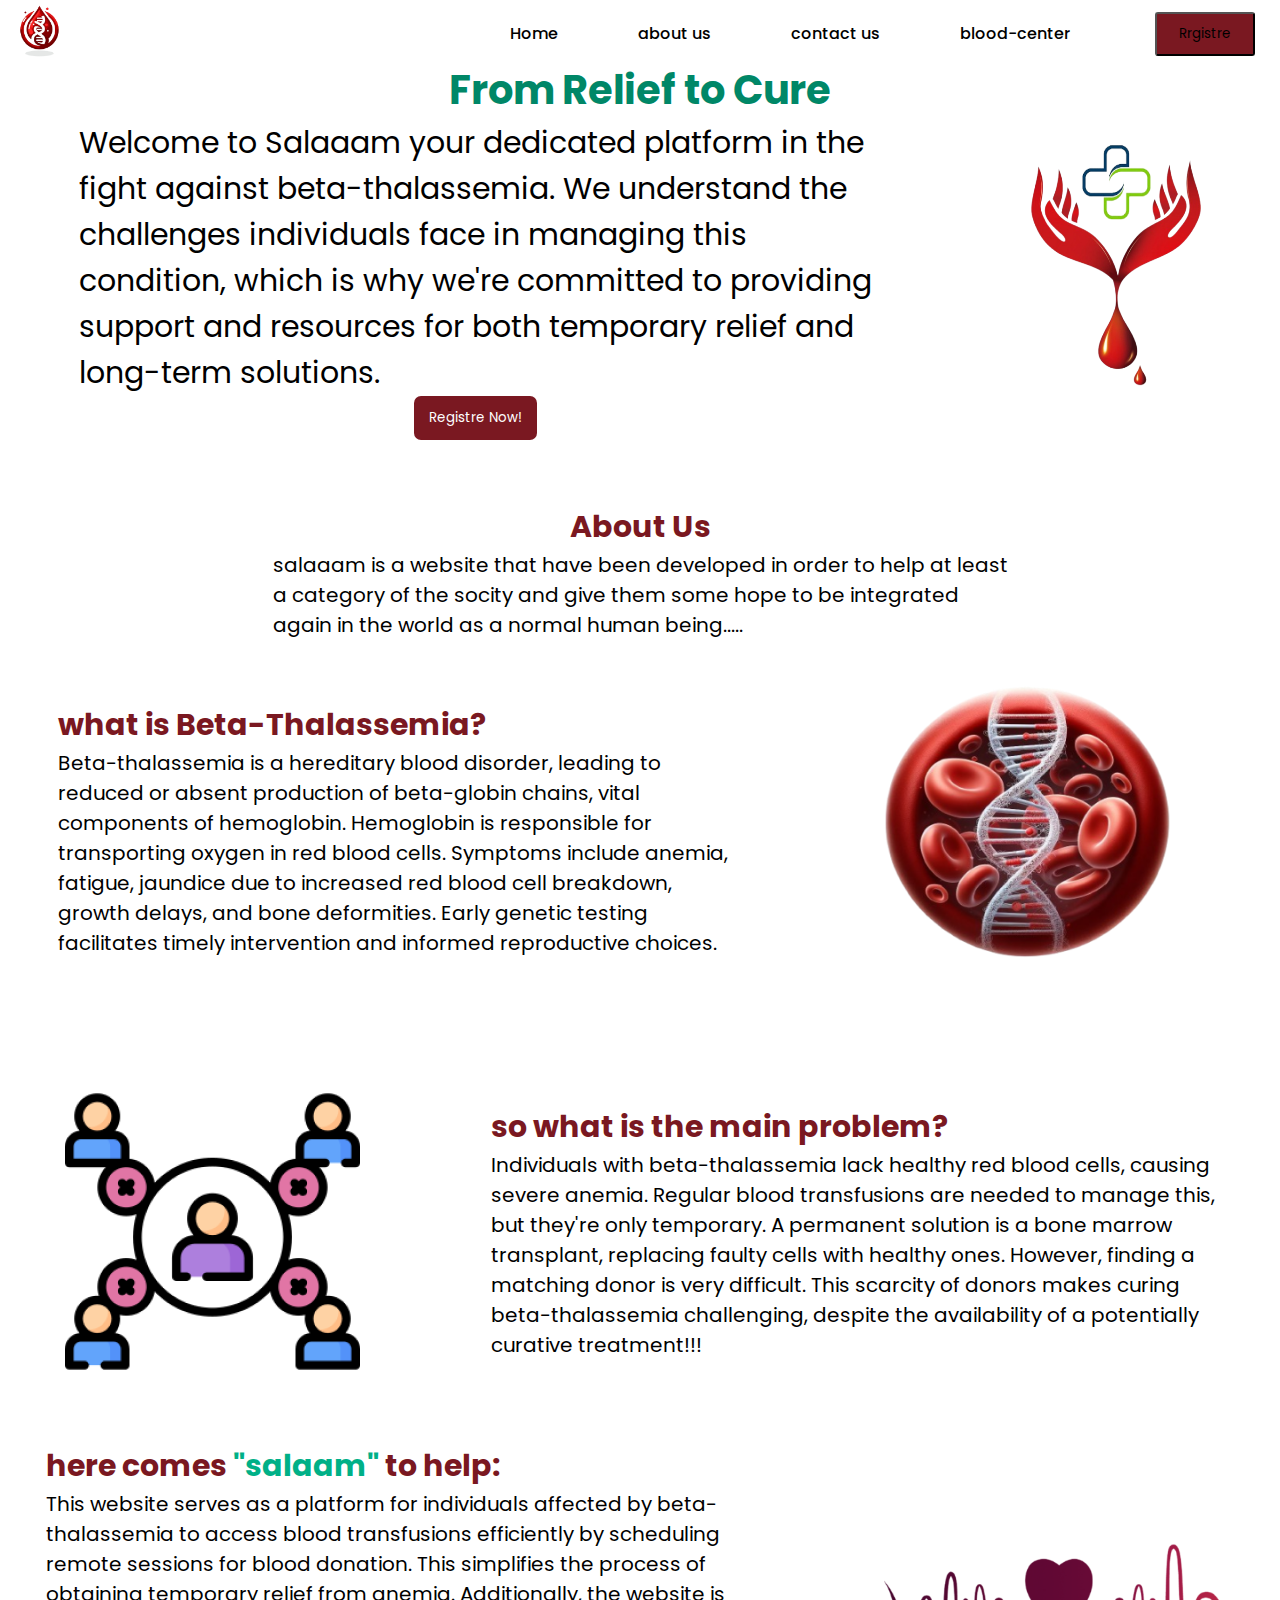
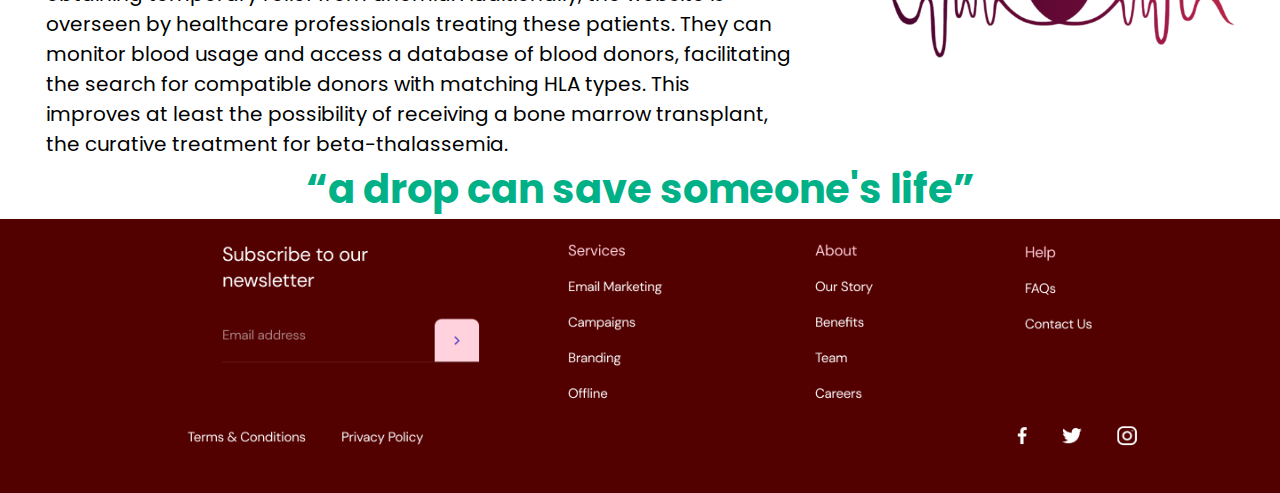
<file: projet hackin/index.html>
<!DOCTYPE html>
<html lang="en">
<head>
    <meta charset="UTF-8">
    <meta name="viewport" content="width=\, initial-scale=1.0">
    <title>Document</title>
    <link rel="stylesheet" href="style.css">
</head>
<body>
   

    <header>
        <div>
            <img src="./logo.png" alt="logo">
        </div>
        <div>
            <ul>
                <li><a href="">Home</a></li>
                <li><a href="">about us</a></li>
                <li><a href="">contact us</a></li>
                <li><a href="">blood-center</a></li>
                <li><button>Rrgistre</button></li>
            </ul>
        </div>
    </header>


    <section class="section">
        <h2 id="trans">
            Transforming Beta-Thalassemia Care: <br> <span>From Relief to Cure</span>
        </h2>
        <div class="welcom">
            <div class="salam">
            <p>
                Welcome to Salaaam your dedicated platform in the 
                <br>fight against beta-thalassemia. We understand the 
                <br>challenges individuals face in managing this 
                <br>condition, which is why we're committed to providing 
                <br>support and resources for both temporary relief and 
                <br>long-term solutions.
            </p>
            <button><a href="/regis_patient/reg.html">Registre Now!</a></button>
        </div>
        <img id="img1" src="./images/Group 320.png" alt="">
        </div>
        <div class="aboutus">
            <h4>
                About Us
            </h4>
            <p>
                salaaam is a website that have been developed in order to help at least 
                <br>a category of the socity and give them some hope to be integrated 
                <br>again in the world as a normal human being.....
            </p>
        </div>
        <div class="what">
            <div class="beta">
                <h4>
                    what is Beta-Thalassemia?
                </h4>
                <p>
                    Beta-thalassemia is a hereditary blood disorder, leading to 
                    <br>reduced or absent production of beta-globin chains, vital 
                    <br>components of hemoglobin. Hemoglobin is responsible for 
                    <br>transporting oxygen in red blood cells. Symptoms include anemia, 
                    <br>fatigue, jaundice due to increased red blood cell breakdown, 
                    <br>growth delays, and bone deformities. Early genetic testing 
                    <br>facilitates timely intervention and informed reproductive choices.
                </p>
            </div>
            <img src="./images/_4e81162a-c618-41c5-9a21-1c19ce6a3558-removebg-preview 1.png" alt="">
        </div>
        <div class="here">
            <img src="./images/4899583 1.png" alt="">
            <div class="invi">
                <h4>
                    so what is the main problem?
                </h4>
                <p>
                    Individuals with beta-thalassemia lack healthy red blood cells, causing 
                    <br>severe anemia. Regular blood transfusions are needed to manage this, 
                    <br>but they're only temporary. A permanent solution is a bone marrow 
                    <br>transplant, replacing faulty cells with healthy ones. However, finding a 
                    <br>matching donor is very difficult. This scarcity of donors makes curing 
                    <br>beta-thalassemia challenging, despite the availability of a potentially 
                    <br>curative treatment!!!
                </p>
            </div>

        </div>
        <div class="sowhat">
            <div class="this">
                <h4>
                    here comes  <span>"salaam"</span> to help:
                </h4>
                <p>
                    This website serves as a platform for individuals affected by beta-
                    <br>thalassemia to access blood transfusions efficiently by scheduling 
                    <br>remote sessions for blood donation. This simplifies the process of 
                    <br>obtaining temporary relief from anemia. Additionally, the website is 
                    <br>overseen by healthcare professionals treating these patients. They can 
                    <br>monitor blood usage and access a database of blood donors, facilitating 
                    <br>the search for compatible donors with matching HLA types. This 
                    <br>improves at least the possibility of receiving a bone marrow transplant, 
                    <br>the curative treatment for beta-thalassemia.
                </p>
            </div>
            <img src="./images/How To Get Blood.png" alt="">

        </div>
        <h2 id="drop">
            “a drop can save someone's life”
        </h2>
        <img src="./images/Footer.png" alt="">
    </section>





















































































<!-- <div class="home">
    <div class="search">
        <input type="search">
        <div class="zones">
            <input type="">
            <input type="">
        </div>
    </div>
</div>

<section class="center">
    <ul>
        <li class="first">Centers</li>
        <li>Phone Number</li>
        <li>Zones</li>
        <li>Status</li>
    </ul>
    <hr>
    <ul>
        <li class="first">TrustCare Medical Group.</li>
        <li>(225) 555-0118</li>
        <li>ORAN Algeria</li>
        <li id="open">open</li>
    </ul>
    <hr>
    <ul>
        <li class="first">Premier Health Center</li>
        <li>(205) 555-0100</li>
        <li>dubai UAE</li>
        <li id="close">close</li>
    </ul>
    <hr>
    <ul>
        <li class="first">Excellence Medical Associates.</li>
        <li>(302) 555-0107</li>
        <li>kabul Afganistane</li>
        <li id="close">close</li>
    </ul>
    <hr>
    <ul>
        <li class="first">kabul Afganistane</li>
        <li>(302) 555-0107</li>
        <li>kabul Afganistane</li>
        <li id="open/close">open</li>
    </ul>
    <!-- <hr>
    <ul>
        <li></li>
        <li></li>
        <li></li>
        <li id="open/close">open</li>
    </ul>
    <hr>
    <ul>
        <li></li>
        <li></li>
        <li></li>
        <li id="open/close">open</li>
    </ul>
    <hr>
    <ul>
        <li></li>
        <li></li>
        <li></li>
        <li id="open/close">open</li>
    </ul>
    <hr>
    <ul>
        <li></li>
        <li></li>
        <li></li>
        <li id="open/close">open</li>
    </ul>
    <hr>
    <ul>
        <li></li>
        <li></li>
        <li></li>
        <li id="open/close">open</li>
    </ul> -->
   
</body>
</html>
</file>
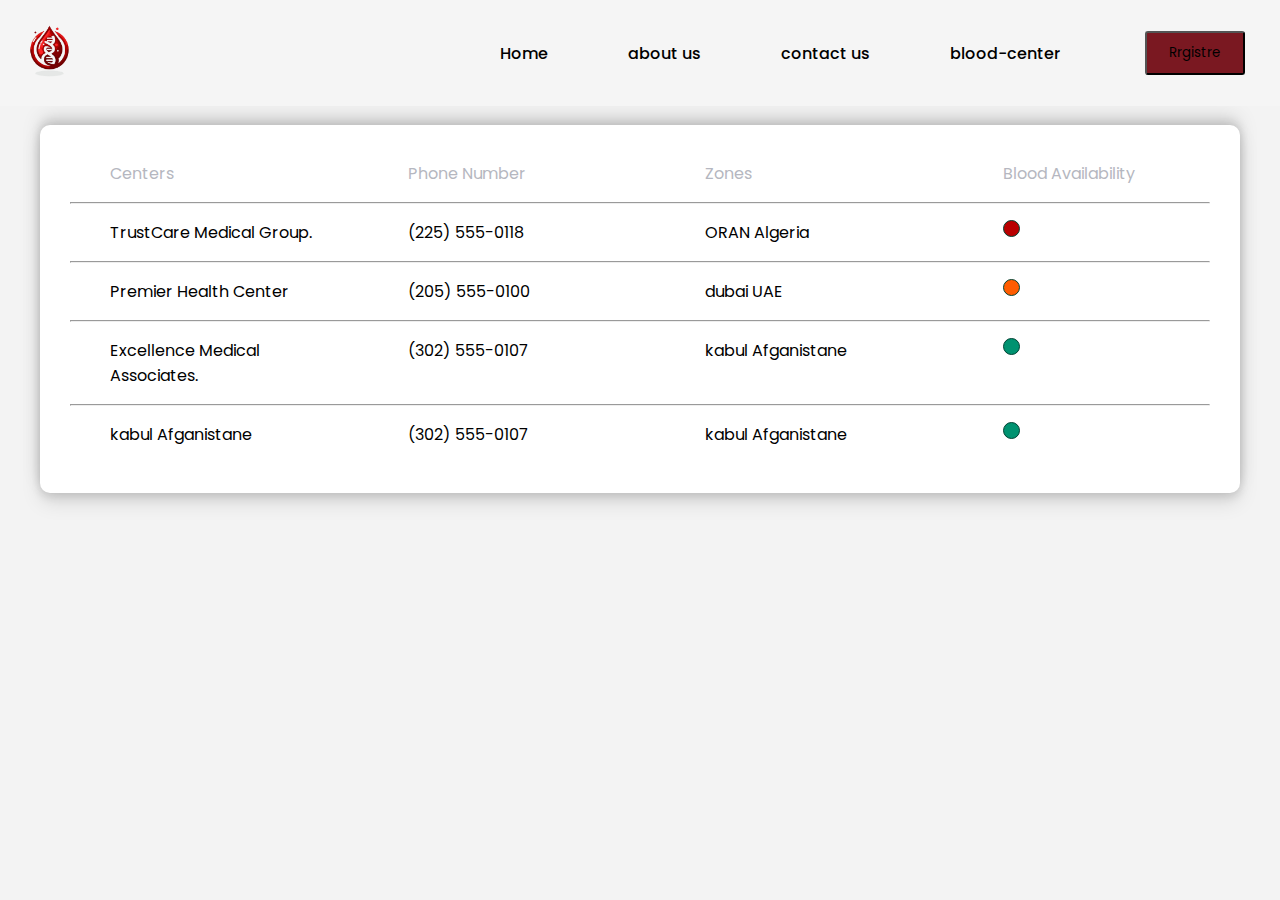
<file: after_log/after.html>
<!DOCTYPE html>
<html lang="en">
    <head>
        <meta charset="UTF-8">
        <meta name="viewport" content="width=\, initial-scale=1.0">
        <link rel="stylesheet" href="style.css">
        <title>Document</title>
        
    </head>
<body>
    <header>
        <div>
            <img src="./logo.png" alt="logo">
        </div>
        <div>
            <ul>
                <li><a href="">Home</a></li>
                <li><a href="">about us</a></li>
                <li><a href="">contact us</a></li>
                <li><a href="">blood-center</a></li>
                <li><button>Rrgistre</button></li>
            </ul>
        </div>
    </header>

      <div class="search-bar"> 
        <div class="search-bar">
            <form action="/search">
              <input type="text" placeholder="Search" class="search-input">
              <button type="submit" class="search-button">Search</button>
            </form>
          </div>
           </div>
    <div class="filter-container">
        <select class="filter">
          <option value="">Zones</option>
          <option value="ORAN'Algeria">ORAN'Algeria</option>
          <option value="dubai 'UAE'">dubai 'UAE'</option>
          <option value="kabul'Afganistane'">kabul'Afganistane'</option>
          <!-- Add the remaining options here -->
        </select>
        <select id="zone" class="filter">
          <option value="">Bloody bunch</option>
          <option value="AB">AB</option>
          <option value="A">A</option>
          <option value="B">B</option>
          <option value="O">O</option>
        </select>
      </div>
<!-- <br> -->
<br>
<section class="center">
    <ul class="first">
        <li>Centers</li>
        <li>Phone Number</li>
        <li>Zones</li>
        <li>Blood Availability</li>
    </ul>
    <hr>
    <ul>
        <li >TrustCare Medical Group.</li>
        <li>(225) 555-0118</li>
        <li>ORAN Algeria</li>
        <li class="circle"id="l"></li>
    </ul>
    <hr>
    <ul>
        <li >Premier Health Center</li>
        <li>(205) 555-0100</li>
        <li>dubai UAE</li>
        <li class="circle" id="c"></li>
    </ul>
    <hr>
    <ul>
        <li>Excellence Medical Associates.</li>
        <li>(302) 555-0107</li>
        <li>kabul Afganistane</li>
        <li class="circle" id="s"></li>
    </ul>
    <hr>
    <ul>
        <li>kabul Afganistane</li>
        <li>(302) 555-0107</li>
        <li>kabul Afganistane</li>
        <li class="circle" id="s"></li>
    </ul>
    <!-- <hr>
    <ul>
        <li></li>
        <li></li>
        <li></li>
        <li id="open/close">open</li>
    </ul>
    <hr>
    <ul>
        <li></li>
        <li></li>
        <li></li>
        <li id="open/close">open</li>
    </ul>
    <hr>
    <ul>
        <li></li>
        <li></li>
        <li></li>
        <li id="open/close">open</li>
    </ul>
    <hr>
    <ul>
        <li></li>
        <li></li>
        <li></li>
        <li id="open/close">open</li>
    </ul>
    <hr>
    <ul>
        <li></li>
        <li></li>
        <li></li>
        <li id="open/close">open</li>
    </ul> -->
</section>
   
</body>
</html>
</file>
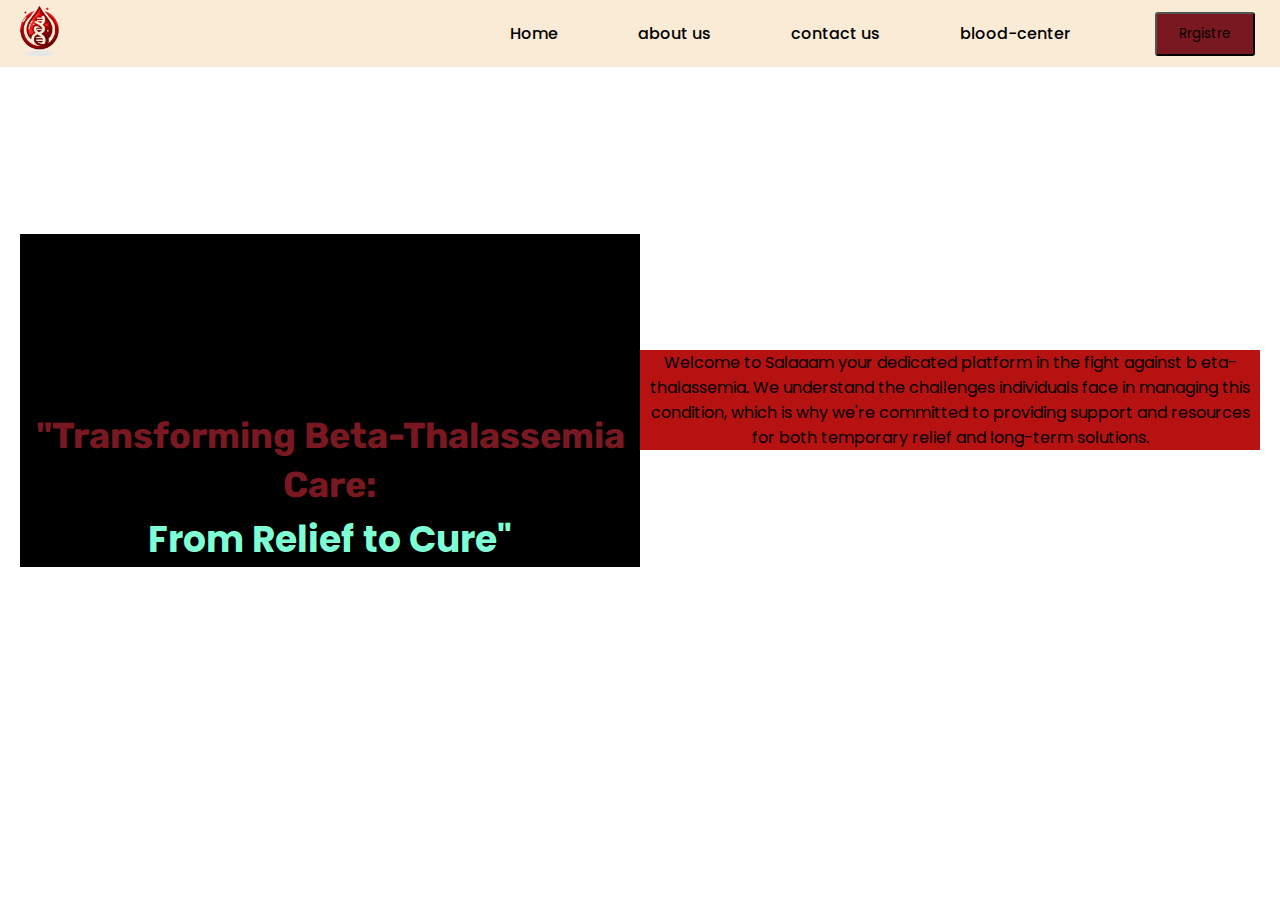
<file: main_page/home.html>
<!DOCTYPE html>
<html lang="en">

<head>
    <meta charset="UTF-8">
    <meta name="viewport" content="width=device-width, initial-scale=1.0">
    <title>Document</title>
    <link rel="stylesheet" href="./style.css">
</head>

<body>
    <header>
        <div>
            <img src="./logo.png" alt="logo">
        </div>
        <div>
            <ul>
                <li><a href="">Home</a></li>
                <li><a href="">about us</a></li>
                <li><a href="">contact us</a></li>
                <li><a href="">blood-center</a></li>
                <li><button>Rrgistre</button></li>
            </ul>
        </div>
    </header>
    <section class="hero">
       <div class="title">
            <h1>"Transforming Beta-Thalassemia Care:
            <span><br>From Relief to Cure"</span></h1></div>
            <div class="start">
                <div>
                <p>Welcome to Salaaam your dedicated platform in the fight against b
                    eta-thalassemia. We understand the challenges individuals
                     face in managing this condition, which is why we're 
                     committed to providing support and resources for both
                      temporary relief and long-term solutions.</p>
                    </div>
            </div>
    </section>
</body>

</html>
</file>
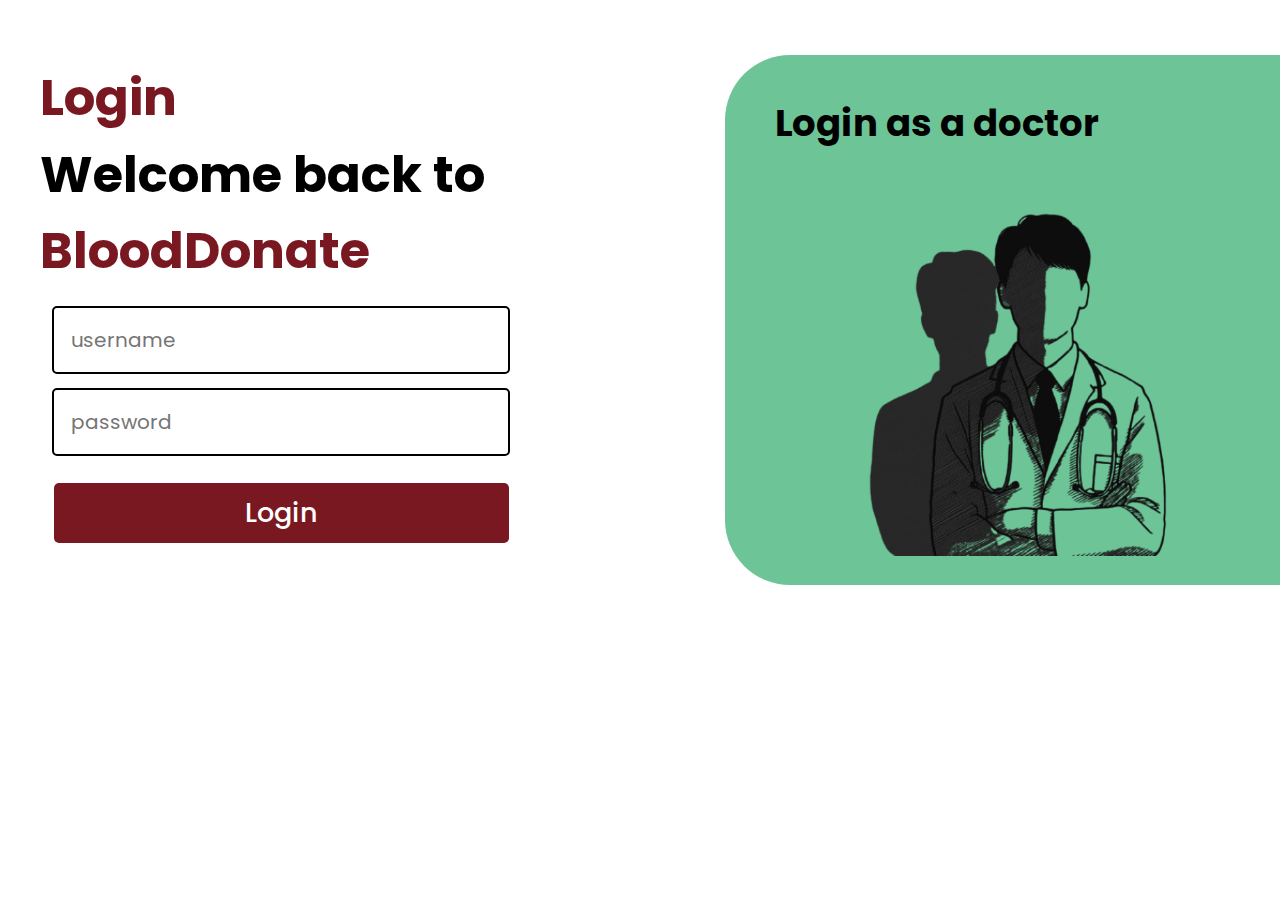
<file: regi_doctor/LOG.HTML>
<!DOCTYPE html>
<html lang="en">

<head>
    <meta charset="UTF-8">
    <meta name="viewport" content="width=device-width, initial-scale=1.0">
    <link rel="stylesheet" href="./style.css">
    <title>log in</title>
</head>

<body>
    <section class="login">
        <div class="registre">
        <div class="txt">
            <h2>Login</h2>
            <h3>Welcome back to  <span>BloodDonate</span></h3>
        </div>
        <div class="inp">

            <div><input type="email" placeholder="username"></div>
            <div><input type="password" placeholder="password"></div>
            <div class="but">
                <button>Login</button>
            </div>
        </div>
    </div>
        <div class="green">
           <h1>Login as a doctor</h1>
         <img src="./_8bd8317e-36d1-4e81-8753-f6ba4c35b02c-removebg-preview 1.png" alt="doctor">
        </div>
    </section>
</body>

</html>
</file>
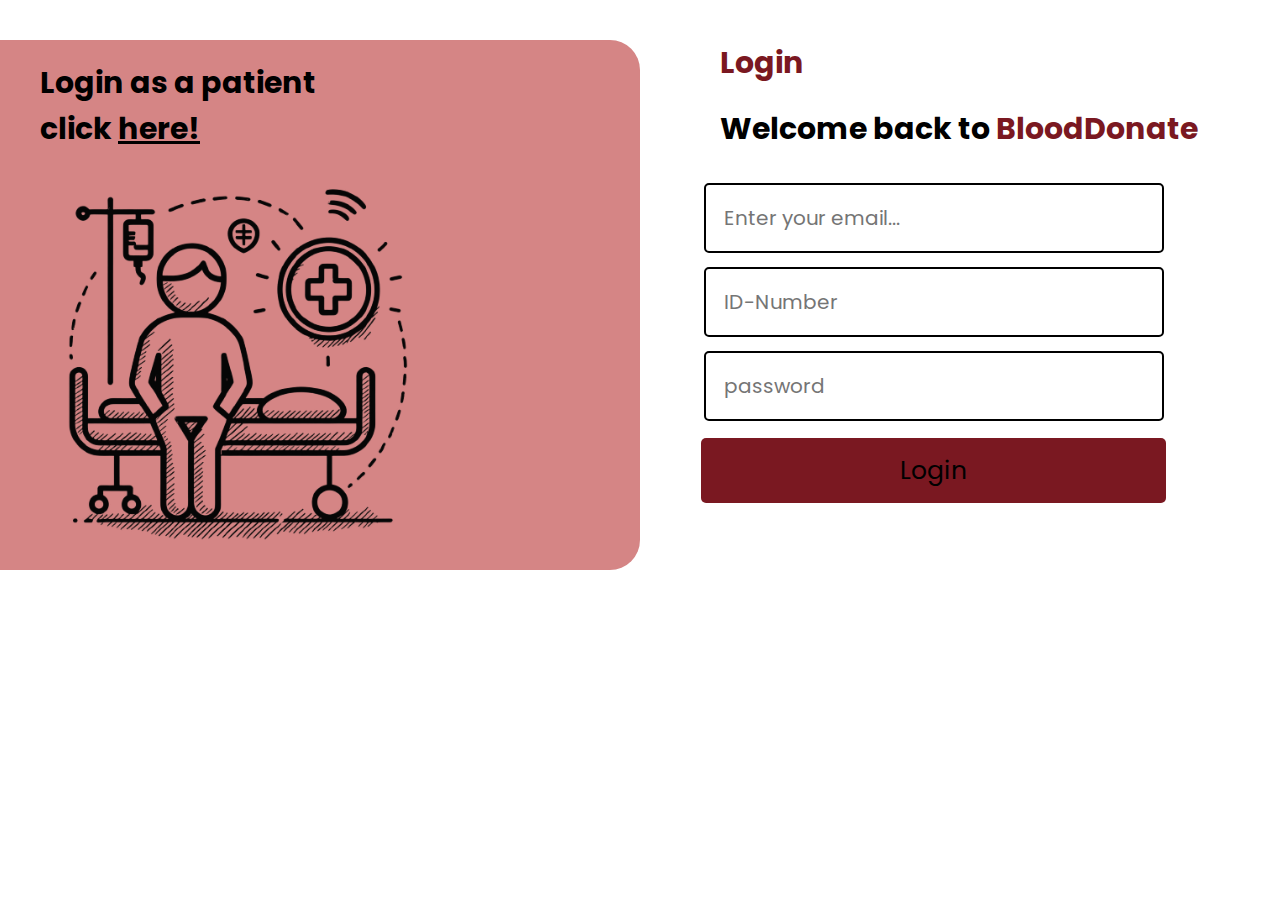
<file: regis_patient/reg.html>
<!DOCTYPE html>
<html lang="en">

<head>
    <meta charset="UTF-8">
    <meta name="viewport" content="width=device-width, initial-scale=1.0">
    <link rel="stylesheet" href="./style.css">
    <title>log in</title>
</head>

<body>
  
    <section class="login">
        
        <div class="green">
            <h1>Login as a patient  <br>click  <a href="../regi_doctor/LOG.HTML"> here! </a></h1>
            <img src="./_61d52312-49ad-4cc2-bdcd-f30a7004eb2c-removebg-preview 1.png" alt="patient">
        </div>

        <div class="registre">
            <div class="txt">
                <h2>Login</h2>
                <h1>Welcome back to <span>BloodDonate</span></h1>
            </div>
            <div class="inp">

                <div><input type="email" placeholder="Enter your email..."></div>
                <div><input type="ID-Number"  placeholder="ID-Number"></div>
                <div><input type="password"  placeholder="password"></div>
               
                <div class="but">
                    <button><a href="../after_log/after.html">Login</a></button>
                </div>
            </div>
        </div>

    </section>
</body>

</html>
</file>
<file: projet hackin/style.css>
@import url('https://fonts.googleapis.com/css2?family=Poppins:ital,wght@0,100;0,200;0,300;0,400;0,500;0,600;0,700;0,800;0,900;1,100;1,200;1,300;1,400;1,500;1,600;1,700;1,800;1,900&display=swap');
@import url('https://fonts.googleapis.com/css2?family=Katibeh&family=Rubik:ital,wght@0,300;0,400;0,500;0,600;0,700;0,800;0,900;1,300;1,400;1,500;1,600;1,700;1,800;1,900&display=swap');
@import url('https://fonts.googleapis.com/css2?family=Katibeh&family=Readex+Pro:wght@200;300;400;500;600;700&family=Rubik:ital,wght@0,300;0,400;0,500;0,600;0,700;0,800;0,900;1,300;1,400;1,500;1,600;1,700;1,800;1,900&display=swap');

*{
    font-family: 'Poppins' , sans-serif;
    padding: 0px;
    margin:0px;
}

header{
    display: flex;
    justify-content: space-between;
    align-items: center;
    /* padding: 10px; */
    position: fixed;
    /* background-color: #7A1821; */
    width: 100%;
    background-color:  white;

    
}

header ul {
    display: flex;
    list-style: none;
    gap: 80px;
    align-items: center;
    font-weight: 500; /* corrected */
   margin-right: 20px;

}

header ul li a{
    text-decoration: none;
    color: black;
}

header ul li button{
    background-color: #7A1821;
    padding: 10px;
    margin: 5px;
    border-radius: 3px;
    width: 100px;
}
header ul li button:hover{
    background-color: rgb(153, 153, 153);
    transition: 1s;
}
header h1{
    margin-left: 50px;
}
header img {
    height: 60px;
    width: 80px;
}

.nav {
    font-size: 30px;
    margin-top: 20px;
}
.circle {
    height: 15px;
    width: 15px;
    color: #014334;
    border: solid 1px;
    border-radius: 100%;
    display: inline-block;}
.search{
    display: flex;
    flex-direction: column;
    align-items:center;
    justify-content: space-between;
    height: 60px;
}
.filter-container {
    margin-bottom: 20px;
    align-items:center;
    justify-content:  space-between ;
    margin-left: 25%;
    padding-top: 20px;
  }
  #zone {
    margin-left: 106px;
  }
  
  .filter {
    background-color: #d9d9d961;
    width: 200px;
    padding: 5px;
    border-radius: 15px;
    border: 1px solid #ccc;
  }
.center{
    border-radius: 20px;
    background-color:#ffffff;
    padding: 1px;
    border-radius: 10px;
  padding: 30px;
  box-shadow: 0px 10px 20px rgba(0, 0, 0, 0.1), 
              0px 5px 10px rgba(0, 0, 0, 0.1),
              0px -5px 10px rgba(0, 0, 0, 0.1),
              0px -10px 20px rgba(0, 0, 0, 0.1);
    margin-left: 40px;
    margin-right:40px ;
    padding-top: 20px;
}

.center ul{
    display: grid;
    grid-template-columns: repeat(4,1fr);
    grid-template-rows: repeat(1fr);
    grid-column-gap: 90px;
    list-style: none;
}
.first {
    color: #B5B7C0;
}
#s {
background-color: #009270;
}
#c {
    background-color: #FF5C00;
}
#l {
    background-color: #b90000;
}




.section{
    display : flex;
    flex-direction: column;
    justify-content: space-around;

   
   


}
#trans{
    font-size:40px;
    display: flex;
    flex-direction: column;
    align-items: center;
    color: #7A1821;
}
#trans span{
    color:#008767;
}
.welcom{
    display: flex;
    justify-content: space-around;

}
#img1{
    width: 170px;
    height: 270px;
}
.salam{
    display: flex;
    flex-direction: column;
    align-items: center;
    justify-content: center;
}

.salam p{
    font-size: 30px;
}

.salam button a{
    text-decoration: none;
    color: white;
}
.salam button{
    border:none;
    border-radius: 7px;
    padding:12px 15px 12px 15px;
    color:white;
    background-color: #7A1821;

}

.salam button:hover{
    scale: 1.1;
    background-color: crimson;
    cursor: pointer;
    transition: 0.8s;
}



.aboutus{
    display: flex;
    flex-direction: column;
    align-items: center;
    margin-top: 5%;
}

.aboutus p{
    font-size: 20px;
}

.aboutus h4{
    font-size: 30px;
    color: #7A1821;

}


.what{
    display: flex;
    justify-content: space-around;
    align-items: center;

}
.what img{
    width: 380px;
    height: 380px;
}

.beta h4{
    font-size: 30px;
    color: #7A1821;
}
.beta p{
    font-size: 20px;
}


.sowhat{
    display: flex;
    justify-content: space-around;
    align-items: center;
    margin-top: 5%;
}
.sowhat img{
    width:350px;
}


.invi h4{
    font-size: 30px;
    color: #7A1821;
}
.invi p{
    font-size: 20px;
}

.here{
    display: flex;
    justify-content: space-around;
    align-items: center;
    margin-top: 5%;
}
.this h4{
    font-size: 30px;
    color:#7A1821;
}
.this span{
    color: #00B087;
}

.this p{
    font-size: 20px;
}




#drop {
    display: flex;
    justify-content: space-around;
    align-items: center;
    font-size: 40px;
    color: #00B087;
}
</file>
<file: after_log/style.css>
@import url('https://fonts.googleapis.com/css2?family=Poppins:ital,wght@0,100;0,200;0,300;0,400;0,500;0,600;0,700;0,800;0,900;1,100;1,200;1,300;1,400;1,500;1,600;1,700;1,800;1,900&display=swap');
@import url('https://fonts.googleapis.com/css2?family=Katibeh&family=Rubik:ital,wght@0,300;0,400;0,500;0,600;0,700;0,800;0,900;1,300;1,400;1,500;1,600;1,700;1,800;1,900&display=swap');
@import url('https://fonts.googleapis.com/css2?family=Katibeh&family=Readex+Pro:wght@200;300;400;500;600;700&family=Rubik:ital,wght@0,300;0,400;0,500;0,600;0,700;0,800;0,900;1,300;1,400;1,500;1,600;1,700;1,800;1,900&display=swap');
*{
    font-family: 'Poppins', sans-serif;
}
body{
    margin: 0px;
    padding: 0px;
    background-color: #f3f3f3;
    justify-content: space-between;
}
.nav {
    font-size: 30px;
    margin-top: 20px;
}
header{
    display: flex;
    justify-content: space-between;
    align-items: center;
    /* padding: 10px; */
    position: fixed;
    /* background-color: #7A1821; */
    width: 100%;
    background-color:  white;

    
}

header ul {
    display: flex;
    list-style: none;
    gap: 80px;
    align-items: center;
    font-weight: 500; /* corrected */
   margin-right: 20px;

}

header ul li a{
    text-decoration: none;
    color: black;
}

header ul li button{
    background-color: #7A1821;
    padding: 10px;
    margin: 5px;
    border-radius: 3px;
    width: 100px;
}
header ul li button:hover{
    background-color: rgb(153, 153, 153);
    transition: 1s;
}
header h1{
    margin-left: 50px;
}
header img {
    height: 60px;
    width: 80px;
}


.circle {
    height: 15px;
    width: 15px;
    color: #014334;
    border: solid 1px;
    border-radius: 100%;
    display: inline-block;}
.search{
    display: flex;
    flex-direction: column;
    align-items:center;
    justify-content: space-between;
    height: 60px;
}
.filter-container {
    margin-bottom: 20px;
    align-items:center;
    justify-content:  space-between ;
    margin-left: 25%;
    padding-top: 20px;
  }
  #zone {
    margin-left: 106px;
  }
  
  .filter {
    background-color: #d9d9d961;
    width: 200px;
    padding: 5px;
    border-radius: 15px;
    border: 1px solid #ccc;
  }
.center{
    border-radius: 20px;
    background-color:#ffffff;
    padding: 1px;
    border-radius: 10px;
  padding: 30px;
  box-shadow: 0px 10px 20px rgba(0, 0, 0, 0.1), 
              0px 5px 10px rgba(0, 0, 0, 0.1),
              0px -5px 10px rgba(0, 0, 0, 0.1),
              0px -10px 20px rgba(0, 0, 0, 0.1);
    margin-left: 40px;
    margin-right:40px ;
    padding-top: 20px;
}

.center ul{
    display: grid;
    grid-template-columns: repeat(4,1fr);
    grid-template-rows: repeat(1fr);
    grid-column-gap: 90px;
    list-style: none;
}
.first {
    color: #B5B7C0;
}
#s {
background-color: #009270;
}
#c {
    background-color: #FF5C00;
}
#l {
    background-color: #b90000;
}
body{
    height: 100%;
    width: 100%;
    height: 100vh;
    overflow-y: hidden;
}

header{
    display: flex;
    justify-content: space-between;
    align-items: center;
    padding: 10px;
    width:-webkit-fill-available;
    background-color: #f5f5f5;

    
}

header ul {
    display: flex;
    list-style: none;
    gap: 80px;
    align-items: center;
    font-weight: 500; 
   margin-right: 20px;

}

header ul li a{
    text-decoration: none;
    color: black;
}

header ul li button{
    background-color: #7A1821;
    padding: 10px;
    margin: 5px;
    border-radius: 3px;
    width: 100px;
}
header ul li button:hover{
    background-color: rgb(153, 153, 153);
    transition: 1s;
}
header h1{
    margin-left: 50px;
}
header img {
    height: 60px;
    width: 80px;
}
.user {
    object-fit: contain;
    width: 62px;
    height: 130px;
}

.logo {
    object-fit: contain;
    width: 150px;
    height: 130px;
}
.log {
    display: flex;
}

.arrow {
    object-fit: contain;
    width: 25px;
    height: 40px;
}
.expand {
    display: flex;
}
.head { 
    transform: translateY(-30px);
    background-color: rgba(255, 255, 255, 0.8); 
    border-bottom-left-radius: 20px;

    border-bottom-right-radius: 20px; /* Rounded corners */
    box-shadow: 0 0 10px rgba(0, 0, 0, 0.8); /* Shadow effect */
    /* Adjust background color, radius, and shadow properties as needed */
  }
</file>
<file: main_page/style.css>
@import url('https://fonts.googleapis.com/css2?family=Poppins:ital,wght@0,100;0,200;0,300;0,400;0,500;0,600;0,700;0,800;0,900;1,100;1,200;1,300;1,400;1,500;1,600;1,700;1,800;1,900&display=swap');
@import url('https://fonts.googleapis.com/css2?family=Katibeh&family=Rubik:ital,wght@0,300;0,400;0,500;0,600;0,700;0,800;0,900;1,300;1,400;1,500;1,600;1,700;1,800;1,900&display=swap');
@import url('https://fonts.googleapis.com/css2?family=Katibeh&family=Readex+Pro:wght@200;300;400;500;600;700&family=Rubik:ital,wght@0,300;0,400;0,500;0,600;0,700;0,800;0,900;1,300;1,400;1,500;1,600;1,700;1,800;1,900&display=swap');

*{
    margin: 0;
    padding: 0;
    font-family: "Poppins", sans-serif;
}

body{
    height: 100%;
    width: 100%;
    height: 100vh;
    overflow-y: hidden;
}

header{
    display: flex;
    justify-content: space-between;
    align-items: center;
    /* padding: 10px; */
    position: fixed;
    /* background-color: #7A1821; */
    width: 100%;
    background-color: antiquewhite;

    
}

header ul {
    display: flex;
    list-style: none;
    gap: 80px;
    align-items: center;
    font-weight: 500; /* corrected */
   margin-right: 20px;

}

header ul li a{
    text-decoration: none;
    color: black;
}

header ul li button{
    background-color: #7A1821;
    padding: 10px;
    margin: 5px;
    border-radius: 3px;
    width: 100px;
}
header ul li button:hover{
    background-color: rgb(153, 153, 153);
    transition: 1s;
}
header h1{
    margin-left: 50px;
}
header img {
    height: 60px;
    width: 80px;
}

.hero {
    display: flex;
    justify-content: center;
    align-items: center;
    height: calc(100vh - 100px);
    text-align: center;
    padding: 0 20px; 
}

.hero h1 {
    font-size: 36px; 
    font-weight: 700; 
    font-family: "Rubik", sans-serif; 
    padding-top: 180px;
    color: #7A1821;
}
.hero h1 span{
    color:aquamarine;
}
.title{
    width: 100%;
    background-color: black;
}


.start{
    width: 100%;
    background-color: rgb(182, 18, 18);
}
</file>
<file: regi_doctor/style.css>
@import url('https://fonts.googleapis.com/css2?family=Poppins:ital,wght@0,100;0,200;0,300;0,400;0,500;0,600;0,700;0,800;0,900;1,100;1,200;1,300;1,400;1,500;1,600;1,700;1,800;1,900&display=swap');
@import url('https://fonts.googleapis.com/css2?family=Katibeh&family=Rubik:ital,wght@0,300;0,400;0,500;0,600;0,700;0,800;0,900;1,300;1,400;1,500;1,600;1,700;1,800;1,900&display=swap');
@import url('https://fonts.googleapis.com/css2?family=Katibeh&family=Readex+Pro:wght@200;300;400;500;600;700&family=Rubik:ital,wght@0,300;0,400;0,500;0,600;0,700;0,800;0,900;1,300;1,400;1,500;1,600;1,700;1,800;1,900&display=swap');

*{
    margin: 0;
    padding: 0;
    font-family: "Poppins", sans-serif;
}

body{
    height: 100%;
    width: 100%;
    height: 100vh;
    overflow-y: hidden;
}

.login{
    display: flex;

}
.login .txt{
    /* padding: 10px; */
    margin: 10px;
}

.login h3{
    padding-top: 1px;
    font-size: 50px;
    padding-left: 30px;
}

.login h3 span{
    color: #7A1821;
}

.login h2{
    padding-top: 50px;
    font-size: 50px;
    padding-left: 30px;
    color: #7A1821;
}

.inp{
    padding-left: 100px; 
    margin-top: 1px;
    height: 50%;
    width: 50%;
    display: flex;
    flex-direction: column;
    /* justify-content: center; */
    align-items: center;
}
.inp input{
    padding: 17px; /* Adjust padding */
    margin: 7px;
    border-radius: 5px;
    border: 2px solid black;
    width: 420px; /* Match width with button */
    font-size: 20px; /* Match font size with button */
}

.inp input:focus {
    outline: none; /* Remove outline on focus */
    border-color: #7A1821; /* Change border color on focus */
}
.inp div input{
    border-radius: 5px;
    margin: 7px;
    border: 2px solid black;
}

.inp button{
    scale: 1;
    width: 455px;
    background-color: #7A1821;
    height: 60px;
    margin-top: 20px;
    border: 0 solid;
    border-radius: 5px;
    font-size: 27px;
    font-weight: 500;
    color: white;
    
}
.inp button:hover {
   scale: 1.1;
     transition: 0.5s;
    background-color: #a12431;
    cursor: pointer;
}


.green{
    margin-top: 55px;
    background-color: #2caa69b1;
    width: 50%;
    padding-bottom: 50px;
    height: 480px;
    margin-bottom: 20px;
    border-radius: 65px 0 0 65px;
   
}
.green h1{
 padding-top: 40px;
 padding-left: 50px;

    font-size: 37px;
    font-weight: 700;
  
}
.green img{
    width: 360px;
    height: 360x;
    padding-left: 130px;
    padding-top: 40px;
}
</file>
<file: regis_patient/style.css>
@import url('https://fonts.googleapis.com/css2?family=Poppins:ital,wght@0,100;0,200;0,300;0,400;0,500;0,600;0,700;0,800;0,900;1,100;1,200;1,300;1,400;1,500;1,600;1,700;1,800;1,900&display=swap');
@import url('https://fonts.googleapis.com/css2?family=Katibeh&family=Rubik:ital,wght@0,300;0,400;0,500;0,600;0,700;0,800;0,900;1,300;1,400;1,500;1,600;1,700;1,800;1,900&display=swap');
@import url('https://fonts.googleapis.com/css2?family=Katibeh&family=Readex+Pro:wght@200;300;400;500;600;700&family=Rubik:ital,wght@0,300;0,400;0,500;0,600;0,700;0,800;0,900;1,300;1,400;1,500;1,600;1,700;1,800;1,900&display=swap');

*{
    margin: 0;
    padding: 0;
    font-family: "Poppins", sans-serif;

}

body{
    height: 100%;
    width: 100%;
    height: 100vh;
    font-family: "Poppins", sans-serif;
    overflow-y: hidden;
    
   
}

.login{
    display: flex;

}
.login .txt{
    padding: 20px;
    margin: 20px;
}

.login h1{
    padding-top: 20px;
    font-size: 30px;
    padding-left: 40px;
}

.login h1 span{
    color: #7A1821;
    font-family: "Poppins", sans-serif;
}

.login h2{
    /* padding-top: 50px; */
    font-size: 30px;
    padding-left: 40px;
    color: #7A1821;
    font-family: "Poppins", sans-serif;
    
}

.inp{
    padding-left: 140px; 
    /* margin-top: 20px; */
    height: 50%;
    width: 50%;
    display: flex;
    flex-direction: column;
    justify-content: center;
    align-items: center;
}
.inp input{
    padding: 18px; /* Adjust padding */
    margin: 7px;
    border-radius: 5px;
    border: 2px solid black;
    width: 420px; /* Match width with button */
    font-size: 20px; /* Match font size with button */
}

.inp input:focus {
    outline: none; /* Remove outline on focus */
    border-color: #7A1821; /* Change border color on focus */
}
.inp div input{
    border-radius: 5px;
    margin: 7px;
    border: 2px solid black;
}

.inp button{
    scale: 1;
    width: 465px;
    background-color: #7A1821;
    height: 65px;
    margin-top: 10px;
    border: 0 solid;
    border-radius: 5px;
    font-size: 25px;
    color: white;
    
}
.inp button a{
    text-decoration: none;
    color: black;
}
.inp button:hover {
   scale: 1.1;
     transition: 0.5s;
    background-color: #a12431;
    cursor: pointer;
}


.green{
    margin-top: 40px;
    background-color: #D58585;
    width: 50%;
    padding-bottom: 50px;
    height: 480px;
    margin-bottom: 20px;
    border-radius: 0px 30px 30px 0px;
   
}

.green img{
    width: 420px;
    height: 420px;
    padding-left: 25px;
}
.green h1 a{
    
    color: black;
}
</file>
